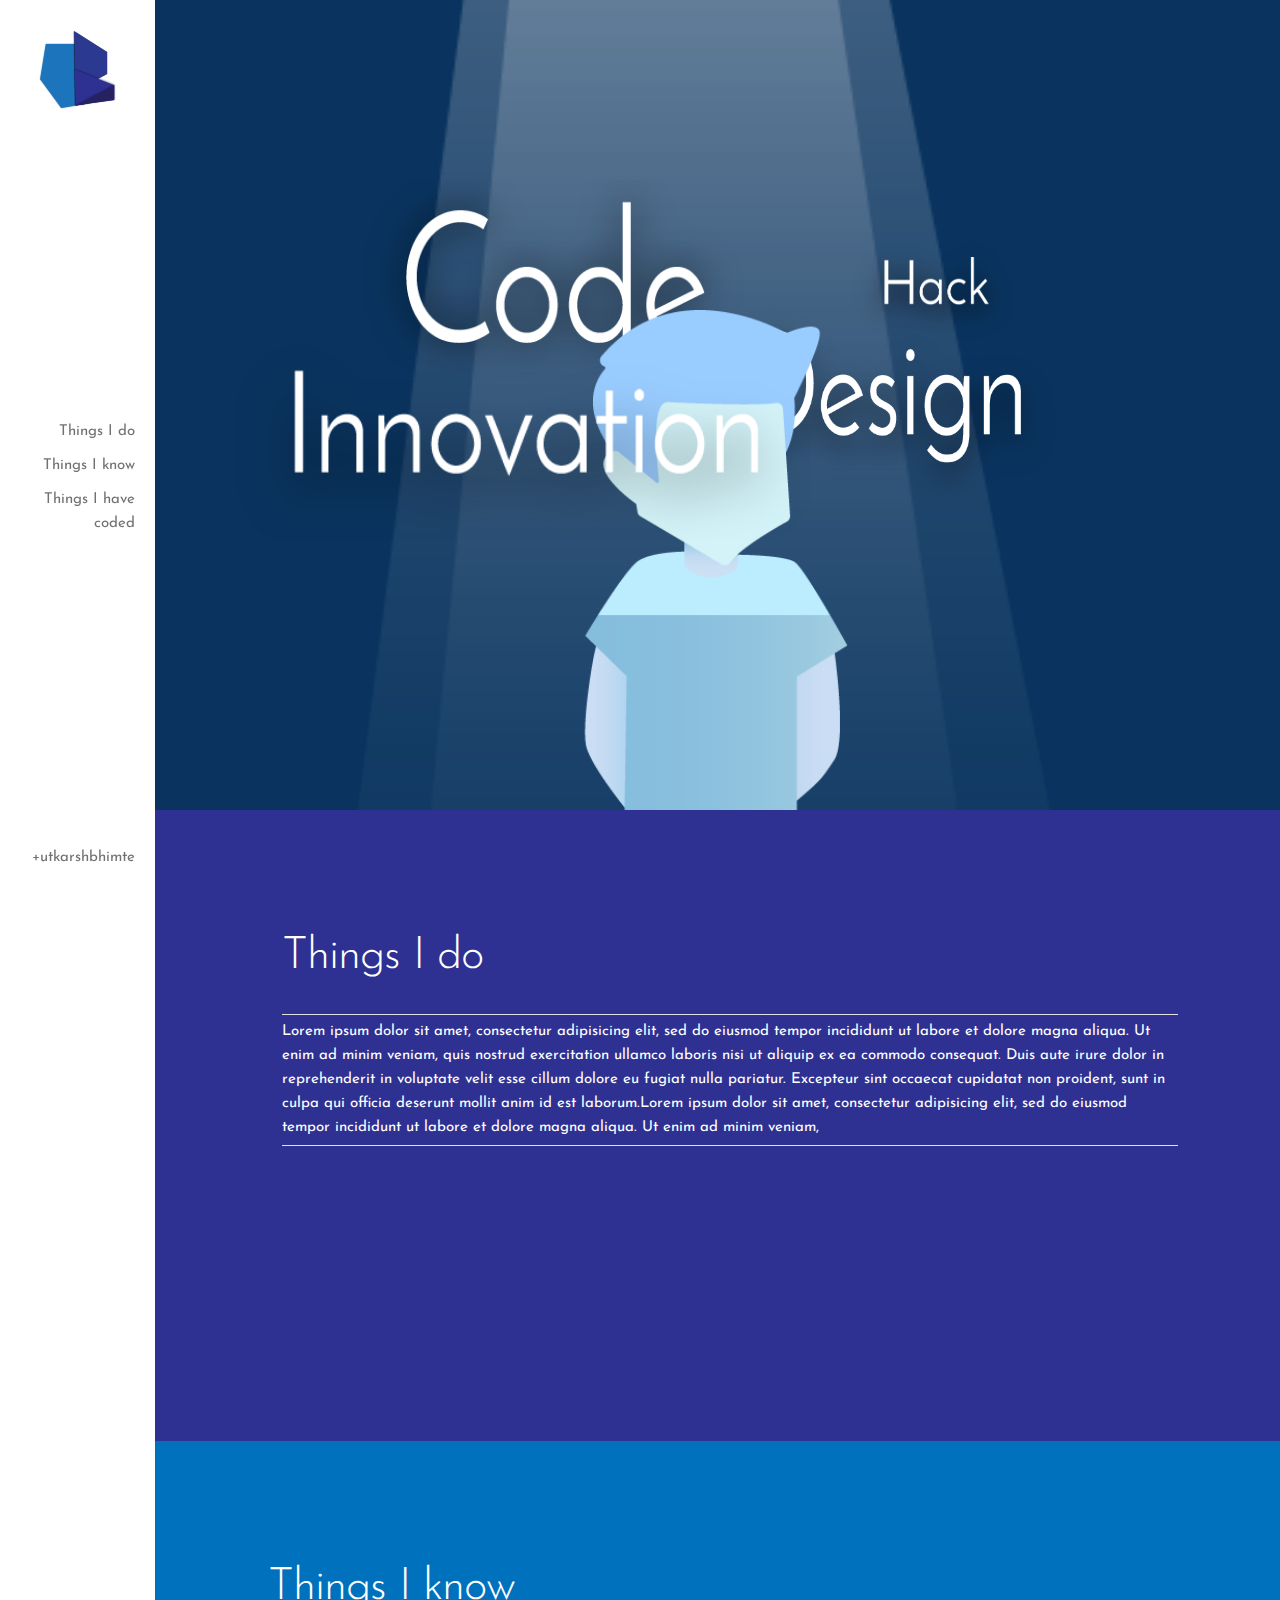
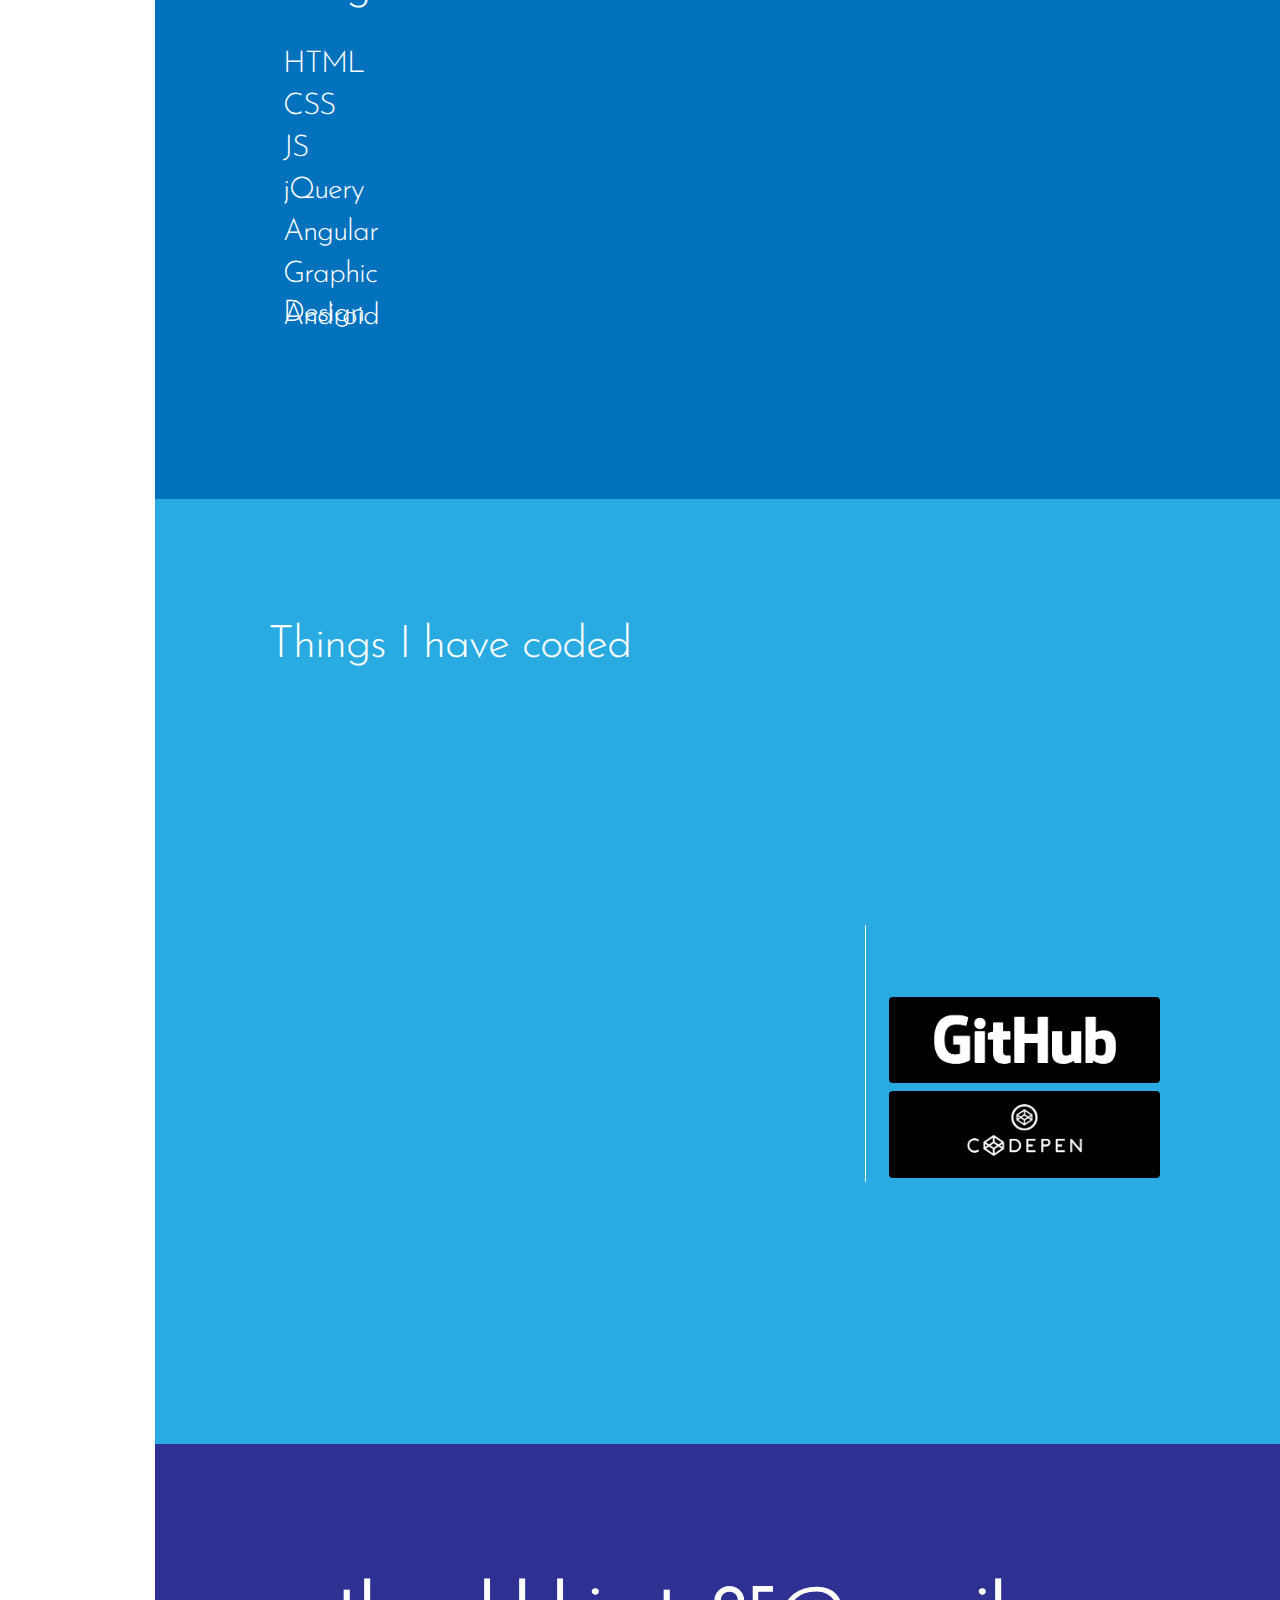
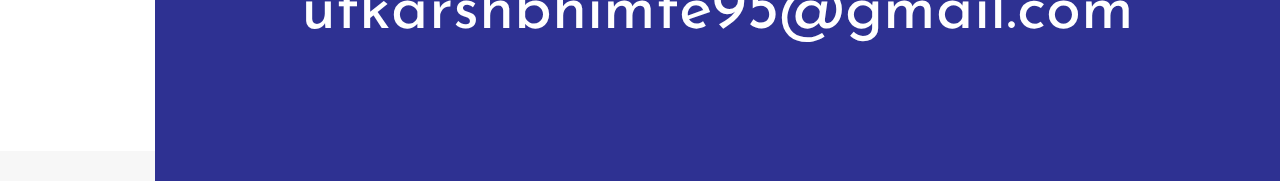
<file: index.html>
<!DOCTYPE html>
<html lang="en">

<head>

    <!-- Basic Page Needs
  –––––––––––––––––––––––––––––––––––––––––––––––––– -->
    <meta charset="utf-8">
    <title>Utkarsh Bhimte Portfolio</title>
    <meta name="description" content="designed and developed by Utkarsh Bhimte">
    <meta name="author" content="Utkarsh Bhimte">

    <!-- Mobile Specific Metas
  –––––––––––––––––––––––––––––––––––––––––––––––––– -->
    <meta name="viewport" content="width=device-width, initial-scale=1.0, maximum-scale=1.0, user-scalable=yes" />

    <!-- CSS
  –––––––––––––––––––––––––––––––––––––––––––––––––– -->
  <link rel="stylesheet" href="css/style.css">
  <link rel="stylesheet" href="css/style.css">
  <link rel="stylesheet" href="css/jquery.parallax.css">

    <!-- Scripts
  –––––––––––––––––––––––––––––––––––––––––––––––––– -->
    <script type="text/javascript" src="js/jquery-3.0.0.min.js"></script>
    <script type="text/javascript" src="js/angular.min.js"></script>
    <script src="js/modernizr.custom.js"></script>
    <script src="js/toucheffects.js"></script>
    <script src="js/script.js"></script>


    <!-- Favicon
  –––––––––––––––––––––––––––––––––––––––––––––––––– -->
    <link rel="icon" type="image/png" href="images/portfolio-logo.png">

</head>

<body class="home-wrap">

    <div id="header-container">

      <div class="mobile-nav">
        <ul>
          <li><a href="#thingsIdo">Things I do</a></li>
          <li><a href="#thingsIknow">Things I know</a></li>
          <li><a href="#thingsIhavecoded">Things I have coded</a></li>
        </ul>
      </div>
      <header>
        <div class="header-position">
          <a href="#">
            <h1 class="logo">Utkarsh Bhimte</h1>
          </a>
          <nav class="site-nav">
            <ul>
              <li><a href="#thingsIdo">Things I do</a></li>
              <li><a href="#thingsIknow">Things I know</a></li>
              <li><a href="#thingsIhavecoded">Things I have coded</a></li>
            </ul>
          </nav><a href="mailto:utkarshbhimte95@gmail.com" class="email-link">+utkarshbhimte      </a>
          <div class="mobile-nav-toggle"><span></span></div>
        </div>
      </header>
    </div>

    <div id="content-container">
        <div id="content-container">

          <section class="hero">
            <div class="birdbox">
              <div class="spotlight"></div>
              <div class="code"> </div>
              <div class="boy"></div>
              <div class="hack"></div>
              <div class="design"></div>
              <div class="innovation"></div>
            </div>
          </section>

        </div>
        <div class="below-landing">
            <div id="thingsIdo">
              <div class="intro row">
                <div class="intro-left four columns">
                  <div class="profile-pic"></div>
                </div>
                <div class="intro-right eight columns">
                  <h1>Things I do</h1>
                  <hr style="margin-bottom: 5px;!important"/>
                  <div>
Lorem ipsum dolor sit amet, consectetur adipisicing elit, sed do eiusmod tempor incididunt ut labore et dolore magna aliqua. Ut enim ad minim veniam, quis nostrud exercitation ullamco laboris nisi ut aliquip ex ea commodo consequat. Duis aute irure dolor in reprehenderit in voluptate velit esse cillum dolore eu fugiat nulla pariatur. Excepteur sint occaecat cupidatat non proident, sunt in culpa qui officia deserunt mollit anim id est laborum.Lorem ipsum dolor sit amet, consectetur adipisicing elit, sed do eiusmod tempor incididunt ut labore et dolore magna aliqua. Ut enim ad minim veniam, 
                  </div>
                  <hr style="margin-top: 5px;!important"/>
                </div>
              </div>
            </div>

            <div id="thingsIknow">

              <div class="skill-set">
                <div class="container">
                  <h1>Things I know</h1>
                  <div class="skill-lockup">
                    <div class="skill">
                      <div class="skill-back">
                        <div class="skill-fill html">
                          <h3>HTML</h3>
                        </div>
                      </div>
                    </div>
                    <div class="skill">
                      <div class="skill-back">
                        <div class="skill-fill css">
                          <h3>CSS</h3>
                        </div>
                      </div>
                    </div>
                    <div class="skill">
                      <div class="skill-back">
                        <div class="skill-fill js">
                          <h3>JS</h3>
                        </div>
                      </div>
                    </div>
                    <div class="skill">
                      <div class="skill-back">
                        <div class="skill-fill jquery">
                          <h3>jQuery</h3>
                        </div>
                      </div>
                    </div>
                    <div class="skill">
                      <div class="skill-back">
                        <div class="skill-fill angular">
                          <h3>Angular</h3>
                        </div>
                      </div>
                    </div>
                    <div class="skill">
                      <div class="skill-back">
                        <div class="skill-fill graphic">
                          <h3>Graphic Design</h3>
                        </div>
                      </div>
                    </div>
                    <div class="skill">
                      <div class="skill-back">
                        <div class="skill-fill android">
                          <h3>Android</h3>
                        </div>
                      </div>
                    </div>
                  </div>
                </div>
              </div>
            </div>

            <div id="thingsIhavecoded">

              <div class="projects-showcase">
                <div class="container">
                  <h1>Things I have coded</h1>
                  <ul class="grid cs-style-3">
                    <div class="code-tile-row">
                      <li>
                        <figure><img src="images/Home.png" alt="img04"/>
                          <figcaption>
                            <h6>A Registration Form for Developer Course</h6>            <a href="http://dribbble.com/shots/1116685-Settings">Take a look</a>
                          </figcaption>
                        </figure>
                      </li>
                      <li>
                        <figure><img src="images/googleATAP_screenshot.png" alt="img04"/>
                          <figcaption>
                            <h6>My First Android App showcasing all Google ATAP Projects</h6>            <a href="http://dribbble.com/shots/1116685-Settings">Take a look</a>
                          </figcaption>
                        </figure>
                      </li>
                      <li>
                        <figure><img src="images/StuNet.png" alt="img01"/>
                          <figcaption>
                            <h6>My Prototype for my College Student Protal</h6>            <a href="http://dribbble.com/shots/1115632-Camera">Take a look</a>
                          </figcaption>
                        </figure>
                      </li>
                    </div>
                    <div class="row">
                      <div class="code-tile-col1 eight columns">
                        <h3>Education & Experience</h3><span class="learned"> <strong>Completed </strong>FreeCodeCamp FrontEnd Course</span><span class="learned"> <strong>Completed </strong>Android's StudyJam            </span><span class="learned"> <strong>Completed </strong>Udacity's UX Design for Mobile Developers             </span><span class="learned"> <strong>Freelanced </strong>for 2 Months, completed 4 jobs</span>
                      </div>
                      <div class="code-tile-col2 four columns">
                        <h3>See more</h3><a href="https://github.com/utkarshbhimte" target="_blank" class="see-more github">          </a><a href="https://codepen.io/utkarshbhimte" target="_blank" class="see-more codepen">          </a>
                      </div>
                    </div>
                  </ul>
                </div>
              </div>
            </div>

            <div id="footer">

              <div class="contact-me">
                <div class="container"><span>utkarshbhimte95@gmail.com</span>
                  <div class="social-media-icons"><i class="fa fa-github"></i><i class="fa fa-twitter"></i></div>
                </div>
              </div>
            </div>

        </div>
    </div>
</body>

</html>
</file>
<file: css/style.css>
@import url(https://fonts.googleapis.com/css?family=Josefin+Sans:400,300,700);@import url(https://fonts.googleapis.com/css?family=Josefin+Sans:400,300,700);.container{position:relative;width:100%;max-width:960px;margin:0 auto;padding:0 20px;box-sizing:border-box}.column,.columns{width:100%;float:left;box-sizing:border-box}@media (min-width: 400px){.container{width:85%;padding:0}}@media (min-width: 550px){.container{width:80%}.column,.columns{margin-left:1%}.column:first-child,.columns:first-child{margin-left:0}.one.column,.one.columns{width:4.66666666667%}.two.columns{width:13.3333333333%}.three.columns{width:22%}.four.columns{width:33.0666666667%}.five.columns{width:39.3333333333%}.six.columns{width:48%}.seven.columns{width:56.6666666667%}.eight.columns{width:65.3333333333%}.nine.columns{width:74.0%}.ten.columns{width:82.6666666667%}.eleven.columns{width:91.3333333333%}.twelve.columns{width:100%;margin-left:0}.one-third.column{width:30.6666666667%}.two-thirds.column{width:65.3333333333%}.one-half.column{width:48%}.offset-by-one.column,.offset-by-one.columns{margin-left:8.66666666667%}.offset-by-two.column,.offset-by-two.columns{margin-left:17.3333333333%}.offset-by-three.column,.offset-by-three.columns{margin-left:26%}.offset-by-four.column,.offset-by-four.columns{margin-left:34.6666666667%}.offset-by-five.column,.offset-by-five.columns{margin-left:43.3333333333%}.offset-by-six.column,.offset-by-six.columns{margin-left:52%}.offset-by-seven.column,.offset-by-seven.columns{margin-left:60.6666666667%}.offset-by-eight.column,.offset-by-eight.columns{margin-left:69.3333333333%}.offset-by-nine.column,.offset-by-nine.columns{margin-left:78.0%}.offset-by-ten.column,.offset-by-ten.columns{margin-left:86.6666666667%}.offset-by-eleven.column,.offset-by-eleven.columns{margin-left:95.3333333333%}.offset-by-one-third.column,.offset-by-one-third.columns{margin-left:34.6666666667%}.offset-by-two-thirds.column,.offset-by-two-thirds.columns{margin-left:69.3333333333%}.offset-by-one-half.column,.offset-by-one-half.columns{margin-left:52%}}html{font-size:62.5%}body{font-size:1.5em;line-height:1.6;font-weight:400;font-family:'Josefin Sans',"Raleway", "HelveticaNeue", "Helvetica Neue", Helvetica, Arial, sans-serif;color:#222}h1,h2,h3,h4,h5,h6{margin-top:0;margin-bottom:2rem;font-weight:300}h1{font-size:4.0rem;line-height:1.2;letter-spacing:-.1rem}h2{font-size:3.6rem;line-height:1.25;letter-spacing:-.1rem}h3{font-size:3.0rem;line-height:1.3;letter-spacing:-.1rem}h4{font-size:2.4rem;line-height:1.35;letter-spacing:-.08rem}h5{font-size:1.8rem;line-height:1.5;letter-spacing:-.05rem}h6{font-size:1.5rem;line-height:1.6;letter-spacing:0}@media (min-width: 550px){h1{font-size:5.0rem}h2{font-size:4.2rem}h3{font-size:3.6rem}h4{font-size:3.0rem}h5{font-size:2.4rem}h6{font-size:1.5rem}}p{margin-top:0}a{color:#1EAEDB}a:hover{color:#0FA0CE}.button,button,input[type="submit"],input[type="reset"],input[type="button"]{display:inline-block;height:38px;padding:0 30px;color:#555;text-align:center;font-size:11px;font-weight:600;line-height:38px;letter-spacing:.1rem;text-transform:uppercase;text-decoration:none;white-space:nowrap;background-color:transparent;border-radius:4px;border:1px solid #bbb;cursor:pointer;box-sizing:border-box}.button:hover,button:hover,input[type="submit"]:hover,input[type="reset"]:hover,input[type="button"]:hover,.button:focus,button:focus,input[type="submit"]:focus,input[type="reset"]:focus,input[type="button"]:focus{color:#333;border-color:#888;outline:0}.button.button-primary,button.button-primary,input[type="submit"].button-primary,input[type="reset"].button-primary,input[type="button"].button-primary{color:#FFF;background-color:#33C3F0;border-color:#33C3F0}.button.button-primary:hover,button.button-primary:hover,input[type="submit"].button-primary:hover,input[type="reset"].button-primary:hover,input[type="button"].button-primary:hover,.button.button-primary:focus,button.button-primary:focus,input[type="submit"].button-primary:focus,input[type="reset"].button-primary:focus,input[type="button"].button-primary:focus{color:#FFF;background-color:#1EAEDB;border-color:#1EAEDB}input[type="email"],input[type="number"],input[type="search"],input[type="text"],input[type="tel"],input[type="url"],input[type="password"],textarea,select{height:38px;padding:6px 10px;background-color:#fff;border:1px solid #D1D1D1;border-radius:4px;box-shadow:none;box-sizing:border-box}input[type="email"],input[type="number"],input[type="search"],input[type="text"],input[type="tel"],input[type="url"],input[type="password"],textarea{-webkit-appearance:none;-moz-appearance:none;appearance:none}textarea{min-height:65px;padding-top:6px;padding-bottom:6px}input[type="email"]:focus,input[type="number"]:focus,input[type="search"]:focus,input[type="text"]:focus,input[type="tel"]:focus,input[type="url"]:focus,input[type="password"]:focus,textarea:focus,select:focus{border:1px solid #33C3F0;outline:0}label,legend{display:block;margin-bottom:.5rem;font-weight:600}fieldset{padding:0;border-width:0}input[type="checkbox"],input[type="radio"]{display:inline}label>.label-body{display:inline-block;margin-left:.5rem;font-weight:normal}ul{list-style:circle inside}ol{list-style:decimal inside}ol,ul{padding-left:0;margin-top:0}ul ul,ul ol,ol ol,ol ul{margin:1.5rem 0 1.5rem 3rem;font-size:90%}li{margin-bottom:1rem}code{padding:.2rem .5rem;margin:0 .2rem;font-size:90%;white-space:nowrap;background:#F1F1F1;border:1px solid #E1E1E1;border-radius:4px}pre>code{display:block;padding:1rem 1.5rem;white-space:pre}th,td{padding:12px 15px;text-align:left;border-bottom:1px solid #E1E1E1}th:first-child,td:first-child{padding-left:0}th:last-child,td:last-child{padding-right:0}button,.button{margin-bottom:1rem}input,textarea,select,fieldset{margin-bottom:1.5rem}pre,blockquote,dl,figure,table,p,ul,ol,form{margin-bottom:2.5rem}.u-full-width{width:100%;box-sizing:border-box}.u-max-full-width{max-width:100%;box-sizing:border-box}.u-pull-right{float:right}.u-pull-left{float:left}hr{margin-top:3rem;margin-bottom:3.5rem;border-width:0;border-top:1px solid #E1E1E1}.container:after,.row:after,.u-cf{content:"";display:table;clear:both}/*! normalize.css v3.0.2 | MIT License | git.io/normalize */html{font-family:sans-serif;-ms-text-size-adjust:100%;-webkit-text-size-adjust:100%}body{margin:0}article,aside,details,figcaption,figure,footer,header,hgroup,main,menu,nav,section,summary{display:block}audio,canvas,progress,video{display:inline-block;vertical-align:baseline}audio:not([controls]){display:none;height:0}[hidden],template{display:none}a{background-color:transparent}a:active,a:hover{outline:0}abbr[title]{border-bottom:1px dotted}b,strong{font-weight:bold}dfn{font-style:italic}h1{font-size:2em;margin:0.67em 0}mark{background:#ff0;color:#000}small{font-size:80%}sub,sup{font-size:75%;line-height:0;position:relative;vertical-align:baseline}sup{top:-0.5em}sub{bottom:-0.25em}img{border:0}svg:not(:root){overflow:hidden}figure{margin:1em 40px}hr{box-sizing:content-box;height:0}pre{overflow:auto}code,kbd,pre,samp{font-family:monospace, monospace;font-size:1em}button,input,optgroup,select,textarea{color:inherit;font:inherit;margin:0}button{overflow:visible}button,select{text-transform:none}button,html input[type="button"],input[type="reset"],input[type="submit"]{-webkit-appearance:button;cursor:pointer}button[disabled],html input[disabled]{cursor:default}button::-moz-focus-inner,input::-moz-focus-inner{border:0;padding:0}input{line-height:normal}input[type="checkbox"],input[type="radio"]{box-sizing:border-box;padding:0}input[type="number"]::-webkit-inner-spin-button,input[type="number"]::-webkit-outer-spin-button{height:auto}input[type="search"]{-webkit-appearance:textfield;box-sizing:content-box}input[type="search"]::-webkit-search-cancel-button,input[type="search"]::-webkit-search-decoration{-webkit-appearance:none}fieldset{border:1px solid #c0c0c0;margin:0 2px;padding:0.35em 0.625em 0.75em}legend{border:0;padding:0}textarea{overflow:auto}optgroup{font-weight:bold}table{border-collapse:collapse;border-spacing:0}td,th{padding:0}.home-wrap header{width:155px;height:100%;background:#fff;padding:30px 0;z-index:9}.home-wrap header .header-position{position:fixed;top:30px;left:0;bottom:30px;width:155px;display:-webkit-flex;display:-ms-flexbox;display:flex;-webkit-flex-direction:column;-ms-flex-direction:column;flex-direction:column;-webkit-justify-content:space-between;-ms-flex-pack:justify;justify-content:space-between}.home-wrap header .header-position a{color:#717171;text-decoration:none}.home-wrap header .header-position a:hover,.home-wrap header .header-position a:active{color:#000}.home-wrap header .header-position .logo{overflow:hidden;text-indent:101%;white-space:nowrap;width:155px;background-image:url(../images/logo-ub.svg);background-repeat:no-repeat;background-position:center;background-size:contain;height:80px;padding:0;margin:0}.home-wrap header .site-nav ul{list-style:none;margin:20px 0;padding:0 20px 0 0;text-align:right}.home-wrap header .site-nav li{margin-bottom:10px}.home-wrap header .site-nav li:last-child{margin-bottom:0}.home-wrap header .email-link{display:block;text-align:right;padding-right:20px}.home-wrap header .mobile-nav-toggle{display:none;width:50px;height:50px;margin-right:30px;-webkit-align-items:center;-ms-flex-align:center;align-items:center;cursor:pointer}.home-wrap header .mobile-nav-toggle:selection{background:transparent}.home-wrap header .mobile-nav-toggle:-moz-selection{background:transparent}.home-wrap header .mobile-nav-toggle span,.home-wrap header .mobile-nav-toggle span:before,.home-wrap header .mobile-nav-toggle span:after{content:"";display:block;height:2px;width:100%;background:#333;position:relative;transition:all 0.3s ease-in-out}.home-wrap header .mobile-nav-toggle span:before{top:15px}.home-wrap header .mobile-nav-toggle span:after{top:-17px}.home-wrap header .mobile-nav-toggle span:after.is-open span{background:transparent}.home-wrap header .mobile-nav-toggle span:after.is-open span:before,.home-wrap header .mobile-nav-toggle span:after.is-open span:after{-webkit-transform-origin:center;-ms-transform-origin:center;transform-origin:center;-webkit-transform:rotate(45deg);-ms-transform:rotate(45deg);transform:rotate(45deg);top:0}.home-wrap header .mobile-nav-toggle span:after.is-open span:before{-webkit-transform:rotate(-45deg);-ms-transform:rotate(-45deg);transform:rotate(-45deg)}.home-wrap .mobile-nav{display:none;position:absolute;width:100%;background:white;padding:30px 0 20px;-webkit-transform:translateY(-100%);-ms-transform:translateY(-100%);transform:translateY(-100%);transition:all 0.3s ease-in-out}.home-wrap .mobile-nav a{color:#999}.home-wrap .mobile-nav a:hover,.home-wrap .mobile-nav a:active{color:#666}.home-wrap .mobile-nav ul{list-style:none;margin:0;padding:0}.home-wrap .mobile-nav li{text-align:center;margin-bottom:10px}.home-wrap .mobile-nav li a{text-decoration:none;color:#000}@media (max-width: 775px){.home-wrap header{width:auto;height:auto;padding:0}.home-wrap header .header-position{width:auto;position:relative;top:auto;bottom:auto;left:auto;-webkit-flex-direction:row;-ms-flex-direction:row;flex-direction:row;-webkit-align-items:center;-ms-flex-align:center;align-items:center}.home-wrap header .header-position h1.logo{width:55px;margin-left:10vw}.home-wrap header .site-nav,.home-wrap header .email-link{display:none}.home-wrap header .logo{height:35px}.home-wrap header .mobile-nav-toggle{display:-webkit-flex;display:-ms-flexbox;display:flex;width:45px}.home-wrap .mobile-nav.is-open{display:block;-webkit-transform:translateY(0%);-ms-transform:translateY(0%);transform:translateY(0%)}.home-wrap .birdbox .boy{height:110vh}.home-wrap .birdbox .innovation{height:100px;left:-10vw}.home-wrap .birdbox .design{height:100px;top:20vh;left:20vw}.home-wrap .birdbox .code{height:100px;top:70vh;left:40vw;z-index:10}.home-wrap .birdbox .hack{height:100px;top:40vh;left:5vw}.home-wrap .intro{min-height:100vh;height:auto}.home-wrap .intro .intro-right{padding:5vh 0;left:5vw;width:90vw}.home-wrap .intro .intro-right p{font-size:4vw}.contact-me{padding:5vh !important}.contact-me span{font-size:7vw !important}}.birdbox{position:relative;height:90vh;color:white;overflow:hidden;background-color:#0A345F;background-repeat:no-repeat;background-size:auto 100vh;background-position:top center;background-attachment:fixed;background-blend-mode:multiply}.birdbox .hack{display:block;height:100px;width:200px;z-index:4;position:relative;top:40px;left:680px;background-image:url(../images/hack.png);background-size:contain;background-repeat:no-repeat;background-position:center}.birdbox .code{display:block;height:200px;width:100%;z-index:1;position:relative;top:180px;left:210px;background-image:url(../images/code.png);background-size:contain;background-repeat:no-repeat;background-position:left center}.birdbox .design{display:block;height:200px;z-index:3;width:80%;position:relative;top:0px;left:0px;background-image:url(../images/design.png);background-size:contain;background-repeat:no-repeat;background-position:right bottom}.birdbox .boy{display:block;height:800px;width:100%;z-index:4;position:absolute;bottom:-300px;-webkit-transform-origin:top;-ms-transform-origin:top;transform-origin:top;background-image:url(../images/blue-guy.png);background-size:contain;background-repeat:no-repeat;background-position:center bottom}.birdbox .spotlight{display:block;height:200%;width:100%;position:absolute;top:-50%;left:0px;background-image:url(../images/spotlight.png);background-size:contain;background-repeat:no-repeat;background-position:center top}.birdbox .innovation{display:block;height:200px;z-index:6;width:100%;position:relative;top:-160px;left:-200px;background-image:url(../images/innovation.png);background-size:contain;background-repeat:no-repeat;background-position:center bottom}.intro{overflow:hidden;background-color:#2e3192;color:white;padding:0px;min-height:71vh;display:block}.intro .intro-left{margin-right:0px;padding-top:15vh;display:inline-block;min-height:70vh;background:#3fa9f5;position:relative;-webkit-transform:translateX(-1000px);-ms-transform:translateX(-1000px);transform:translateX(-1000px);z-index:1;transition:all .6s ease}.intro .intro-left.in-position{-webkit-transform:translateX(0px);-ms-transform:translateX(0px);transform:translateX(0px);bottom:0;top:0;min-width:450px;width:30vw;margin:0px;background-attachment:fixed;background-position:280px 130px}.intro .intro-left .profile-pic{margin-left:30px;height:300px;width:300px;border-radius:50%;transition:all .6s ease;background-image:url("../images/blue-guy.png");background-color:#16345e;background-position:80px 130px;background-repeat:no-repeat;background-size:contain;display:block;margin-left:auto;margin-right:auto;background-attachment:fixed;background-position:280px 130px}.intro .intro-right{position:absolute;width:70vw;left:22vw;margin-left:0px;display:inline-block;transition:all .6s ease;padding-top:10vh}.intro .intro-right.in-position{width:43vw;left:50vw}.intro .intro-right p{font-size:1.2em;margin-bottom:10px}.skill-set{margin-top:-8px;padding-top:10vh;padding-bottom:20vh;background-color:#0071bc}.skill-set h3{margin-bottom:0px;margin-left:.5em;font-size:2em}.skill-set .skill-lockup .skill{margin:0vh 0vw}.skill-set .skill-lockup .skill .skill-back{background-color:rgba(0,0,0,0.7);height:inherit;width:0;transition:width .6s ease}.skill-set .skill-lockup .skill .skill-back .skill-fill{background-color:rgba(41,171,226,0.8);height:30px;width:0;margin:2px 0px;padding-bottom:10px;-webkit-animation-delay:1;animation-delay:1;transition:all 2.5s cubic-bezier(0, 0, 0, 1.05)}.projects-showcase{margin-top:-20px;padding-top:10vh;padding-bottom:15vh;min-height:80vh;background-color:#29abe2;color:white}.projects-showcase .project-thumbnail{margin-top:5vh;background-color:rgba(0,0,0,0.6);height:200px}.projects-showcase h3{display:block;max-width:80%;text-align:left;padding-left:0.5em;opacity:0;color:white;border-bottom:1px white solid}.projects-showcase .code-tile-col2 a{transition:all .1s ease-in-out}.projects-showcase .code-tile-col2 a:hover{-webkit-transform:scale(1.05);-ms-transform:scale(1.05);transform:scale(1.05)}.contact-me{background-color:#2e3192;color:white;padding:13vh 0em;margin-bottom:-10vh}.contact-me span{display:block;text-align:center;font-size:5vw}.grid{max-width:1300px;margin:0 auto;list-style:none;text-align:center}@-webkit-keyframes project-tile-entrance{0%{-webkit-transform:scale(0);transform:scale(0)}80%{-webkit-transform:scale(1.05);transform:scale(1.05)}100%{-webkit-transform:scale(1);transform:scale(1)}}@keyframes project-tile-entrance{0%{-webkit-transform:scale(0);transform:scale(0)}80%{-webkit-transform:scale(1.05);transform:scale(1.05)}100%{-webkit-transform:scale(1);transform:scale(1)}}.grid li{display:inline-block;width:500px;margin:0;text-align:left;margin:5px 5px;-webkit-transform:scale(0);-ms-transform:scale(0);transform:scale(0);position:relative;-webkit-animation-duration:1s;animation-duration:1s;-webkit-animation-fill-mode:both;animation-fill-mode:both;-webkit-animation-play-state:running;animation-play-state:running;-webkit-animation-timing-function:ease-in-out;animation-timing-function:ease-in-out}.code-tile-col1 .learned{padding:4px 2px;margin:4px 2px;color:#29abe2;background-color:white;border-radius:4px;font-size:1.3em;padding-left:2em;text-align:left;opacity:0}.code-tile-col2 .see-more{height:78.5px;padding:4px 2px;margin:4px 2px;margin-left:8%;background-color:black;background-image:black;background-size:contain;background-repeat:no-repeat;background-position:center;border-radius:4px;font-size:1.3em}.github{background-image:url(../images/github.png)}.codepen{background-image:url(../images/Codepen.png)}.code-tile-row{display:-webkit-flex;display:-ms-flexbox;display:flex;-webkit-flex-direction:row;-ms-flex-direction:row;flex-direction:row;-webkit-justify-content:space-between;-ms-flex-pack:justify;justify-content:space-between}.code-tile-col1{margin-top:2em;display:-webkit-flex;display:-ms-flexbox;display:flex;-webkit-flex-direction:column;-ms-flex-direction:column;flex-direction:column}.code-tile-col2{display:-webkit-flex;display:-ms-flexbox;display:flex;-webkit-flex-direction:column;-ms-flex-direction:column;flex-direction:column;-webkit-justify-content:space-around;-ms-flex-pack:distribute;justify-content:space-around;margin-top:2em;border-left:white solid 1px}.grid figure{margin:0;position:relative}.grid figure img{max-width:100%;display:block;position:relative}.grid figcaption{display:-webkit-flex;display:-ms-flexbox;display:flex;-webkit-justify-content:center;-ms-flex-pack:center;justify-content:center;-webkit-flex-direction:column;-ms-flex-direction:column;flex-direction:column;position:absolute;top:0;left:0;padding:10px;background:#0071bc;color:#ed4e6e}.grid figcaption h6{display:block;width:60%;margin:0;margin-left:1em;padding:0;color:#fff;line-height:14px}.grid figcaption a{text-decoration:none;text-align:center;padding:5px 10px;border-radius:2px;display:inline-block;background:#16345e;color:#fff}.cs-style-3 figure{overflow:hidden}.cs-style-3 figure img{transition:-webkit-transform 0.4s;transition:transform 0.4s;transition:transform 0.4s, -webkit-transform 0.4s}.no-touch .cs-style-3 figure:hover img,.cs-style-3 figure.cs-hover img{-webkit-transform:translateY(-50px);-ms-transform:translateY(-50px);transform:translateY(-50px)}.cs-style-3 figcaption{height:50px;width:100%;top:auto;bottom:0;opacity:0;-webkit-transform:translateY(100%);-ms-transform:translateY(100%);transform:translateY(100%);transition:opacity 0.1s 0.3s, -webkit-transform 0.4s;transition:transform 0.4s, opacity 0.1s 0.3s;transition:transform 0.4s, opacity 0.1s 0.3s, -webkit-transform 0.4s}.no-touch .cs-style-3 figure:hover figcaption,.cs-style-3 figure.cs-hover figcaption{opacity:1;-webkit-transform:translateY(0px);-ms-transform:translateY(0px);transform:translateY(0px);transition:opacity 0.1s, -webkit-transform 0.4s;transition:transform 0.4s, opacity 0.1s;transition:transform 0.4s, opacity 0.1s, -webkit-transform 0.4s}.cs-style-3 figcaption a{position:absolute;bottom:20px;right:40px}@media screen and (max-width: 31.5em){.grid{padding:10px 10px 100px 10px}.grid li{width:100%;min-width:300px}.code-tile-row{-webkit-flex-direction:column;-ms-flex-direction:column;flex-direction:column}}body{background-color:#f7f7f7;color:white}::-webkit-scrollbar{width:0px;background:transparent}::-webkit-scrollbar-thumb{background:#FFF}h1{font-size:3em}.home-wrap{display:-webkit-flex;display:-ms-flexbox;display:flex;min-height:100vh}#header-container{width:inherit}#content-container{width:100%}@media (max-width: 775px){.home-wrap{-webkit-flex-direction:column;-ms-flex-direction:column;flex-direction:column}}
</file>
